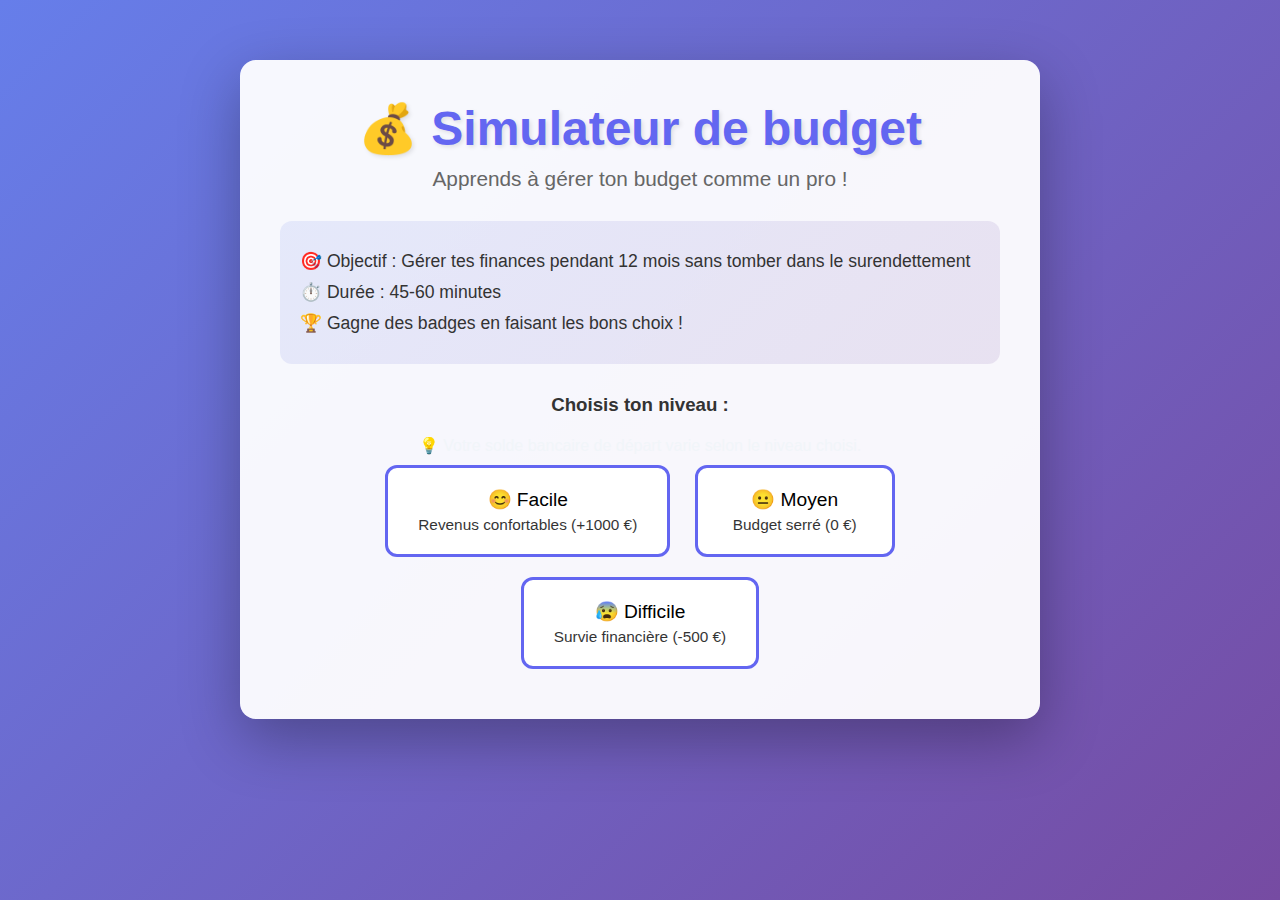
<file: index.html>
<!DOCTYPE html>
<html lang="fr">
<head>
    <meta charset="UTF-8">
    <meta name="viewport" content="width=device-width, initial-scale=1.0">
    <title>Simulateur de budget - Gestion Budgétaire</title>
    <link rel="stylesheet" href="css/style.css">
</head>
<body>
    <div class="game-container">
        <!-- Écran d'accueil -->
        <div id="welcome-screen" class="screen active">
            <div class="welcome-content">
                <h1>💰 Simulateur de budget</h1>
                <p class="subtitle">Apprends à gérer ton budget comme un pro !</p>
                <div class="game-info">
                    <p>🎯 Objectif : Gérer tes finances pendant 12 mois sans tomber dans le surendettement</p>
                    <p>⏱️ Durée : 45-60 minutes</p>
                    <p>🏆 Gagne des badges en faisant les bons choix !</p>
                </div>
                <div class="difficulty-selection">
                    <h3>Choisis ton niveau :</h3>
                    <p class="difficulty-info">💡 Votre solde bancaire de départ varie selon le niveau choisi.</p>
                    <button class="btn-difficulty" data-level="facile">😊 Facile<br><small>Revenus confortables (+1000 €)</small></button>
                    <button class="btn-difficulty" data-level="moyen">😐 Moyen<br><small>Budget serré (0 €)</small></button>
                    <button class="btn-difficulty" data-level="difficile">😰 Difficile<br><small>Survie financière (-500 €)</small></button>
                </div>
            </div>
        </div>

        <!-- Écran de création du personnage -->
        <div id="character-screen" class="screen">
            <div class="character-content">
                <h2>👤 Crée ton profil</h2>
                <div class="character-form">
                    <label>Adresse e-mail :</label>
                    <input type="email" id="player-name" placeholder="prenom.nom@istlm.org" pattern=".+@istlm\.org" required>
                    
                    <label>Ta situation :</label>
                    <select id="player-situation">
                        <option value="seul">Personne seule</option>
                        <option value="couple">Couple sans enfants</option>
                        <option value="famille">Famille avec 2 enfants</option>
                    </select>

                    <label>Ton emploi :</label>
                    <select id="player-job">
                        <option value="employe">Employé(e) de bureau</option>
                        <option value="ouvrier">Ouvrier(ère)</option>
                        <option value="vendeur">Vendeur(euse)</option>
                        <option value="technicien">Technicien(ne)</option>
                    </select>

                    <button id="start-game-btn" class="btn-primary">Commencer l'aventure ! 🚀</button>
                </div>
            </div>
        </div>

        <!-- Écran de jeu principal -->
        <div id="game-screen" class="screen">
            <!-- Header avec infos -->
            <div class="game-header">
                <div class="player-info">
                    <span class="player-name-display">👤 <span id="display-name"></span></span>
                    <span class="month-display">📅 Mois <span id="current-month">1</span>/12</span>
                </div>
                <div class="budget-gauge">
                    <div class="gauge-label">💰 Solde de votre compte bancaire</div>
                    <div class="gauge-value" id="current-balance">0 €</div>
                    <div class="gauge-bar">
                        <div class="gauge-fill" id="gauge-fill"></div>
                    </div>
                </div>
                <div class="score-display">
                    <span>🏆 Score : <span id="total-score">0</span></span>
                </div>
            </div>

            <!-- Zone de badges -->
            <div class="badges-bar">
                <div class="badge locked" id="badge-economie" title="Roi de l'épargne">🏆</div>
                <div class="badge locked" id="badge-prudent" title="Acheteur prudent">🛡️</div>
                <div class="badge locked" id="badge-comparateur" title="Expert comparaison">🔍</div>
                <div class="badge locked" id="badge-prevoyant" title="Maître de la prévoyance">📊</div>
                <div class="badge locked" id="badge-survivor" title="Survivant financier">💪</div>
            </div>

            <!-- Contenu principal du jeu -->
            <div class="game-content">
                <!-- Phase 1: Budget prévisionnel -->
                <div id="phase-budget" class="phase-content">
                    <h2>📋 Mois 1 : Établis ton budget prévisionnel</h2>
                    <p class="phase-instruction">Classe chaque élément dans la bonne catégorie (clique pour déplacer)</p>
                    
                    <div class="budget-builder">
                        <div class="budget-section">
                            <h3>💵 RECETTES (Revenus)</h3>
                            <div class="drop-zone" id="recettes-zone" data-type="recettes">
                                <p class="zone-hint">Dépose ici les revenus</p>
                            </div>
                            <div class="total-display">Total : <span id="total-recettes">0</span> €</div>
                        </div>

                        <div class="budget-section">
                            <h3>🏠 DÉPENSES FIXES</h3>
                            <div class="drop-zone" id="fixes-zone" data-type="fixes">
                                <p class="zone-hint">Dépose ici les dépenses obligatoires et stables</p>
                            </div>
                            <div class="total-display">Total : <span id="total-fixes">0</span> €</div>
                        </div>

                        <div class="budget-section">
                            <h3>🛒 DÉPENSES VARIABLES</h3>
                            <div class="drop-zone" id="variables-zone" data-type="variables">
                                <p class="zone-hint">Dépose ici les dépenses modifiables</p>
                            </div>
                            <div class="total-display">Total : <span id="total-variables">0</span> €</div>
                        </div>
                    </div>

                    <div class="items-to-classify">
                        <h4>🎯 Éléments à classer :</h4>
                        <div id="items-pool"></div>
                    </div>

                    <div class="phase-actions">
                        <button id="validate-budget-btn" class="btn-primary" disabled>Valider mon budget 📊</button>

                        <!-- Bouton de secours pour sauter l'étape de classification -->
                        <div style="margin-top: 20px; padding-top: 15px; border-top: 2px solid rgba(255, 255, 255, 0.2);">
                            <p style="color: var(--text-secondary); font-size: 0.9em; margin-bottom: 10px; text-align: center;">
                                ⚠️ En cas de problème technique avec le drag & drop
                            </p>
                            <button id="skip-budget-classification" class="btn-secondary" title="Placer automatiquement les éléments (bouton de secours)">
                                ⏭️ Placer automatiquement
                            </button>
                        </div>
                    </div>
                </div>

                <!-- Phase 1b: Budget en déséquilibre -->
                <div id="phase-budget-imbalance" class="phase-content">
                    <div class="imbalance-alert">
                        <div class="imbalance-icon">⚠️</div>
                        <h2>Budget en déséquilibre !</h2>
                        <p class="imbalance-message">
                            Votre budget est en déséquilibre.<br>
                            <strong>Déficit : <span id="deficit-amount">0</span> €</strong>
                        </p>
                        <p class="imbalance-explanation" style="color: #ef4444; font-weight: bold; margin: 20px 0;">
                            ⛔ Vous devez équilibrer votre budget avant de continuer le jeu.
                        </p>
                        <p class="imbalance-explanation">
                            Pour équilibrer votre budget, vous devez réduire vos dépenses variables :
                        </p>
                        <div class="imbalance-choices">
                            <button id="reduce-expenses-btn" class="choice-btn choice-good">
                                <span class="choice-icon">✂️</span>
                                <span class="choice-text">
                                    <strong>Réduire vos dépenses variables</strong>
                                    <small>Ajustez vos dépenses pour équilibrer votre budget</small>
                                </span>
                            </button>
                        </div>

                        <!-- Bouton de secours pour forcer la transition -->
                        <div style="margin-top: 30px; padding-top: 20px; border-top: 2px solid rgba(255, 255, 255, 0.2);">
                            <p style="color: var(--text-secondary); font-size: 0.9em; margin-bottom: 10px; text-align: center;">
                                ⚠️ En cas de blocage technique
                            </p>
                            <button id="force-budget-imbalance-skip" class="force-continue-btn" title="Passer au mois suivant (bouton de secours)" style="position: static; margin: 0 auto; display: block;">
                                ➡️ Continuer malgré tout
                            </button>
                        </div>
                    </div>
                </div>

                <!-- Phase 1c: Réduction des dépenses -->
                <div id="phase-reduce-expenses" class="phase-content">
                    <!-- Bouton de secours pour forcer la transition -->
                    <button id="force-continue-btn" class="force-continue-btn" title="Passer au mois suivant (bouton de secours)">
                        ➡️ Continuer
                    </button>

                    <h2>✂️ Réduction des dépenses variables</h2>
                    <p class="reduce-intro">
                        Ajustez vos dépenses variables pour équilibrer votre budget.<br>
                        <strong>Déficit à combler : <span id="deficit-to-cover">0</span> €</strong>
                    </p>

                    <div class="budget-recap">
                        <div class="recap-item">
                            <span>Revenus :</span>
                            <span class="amount-positive" id="reduce-revenus">0 €</span>
                        </div>
                        <div class="recap-item">
                            <span>Dépenses fixes :</span>
                            <span class="amount-negative" id="reduce-fixes">0 €</span>
                        </div>
                        <div class="recap-item">
                            <span>Dépenses variables :</span>
                            <span class="amount-negative" id="reduce-variables-total">0 €</span>
                        </div>
                        <div class="recap-item recap-solde">
                            <span>Solde :</span>
                            <span id="reduce-solde" class="amount-neutral">0 €</span>
                        </div>
                    </div>

                    <div class="expenses-adjustment">
                        <h3>Ajustez vos dépenses variables :</h3>
                        <div id="variable-expenses-list">
                            <!-- Les dépenses variables seront ajoutées dynamiquement -->
                        </div>
                    </div>

                    <div class="phase-actions">
                        <button id="revalidate-budget-btn" class="btn-primary">Revalider le budget 📊</button>
                        <button id="cancel-reduction-btn" class="btn-secondary">Annuler</button>
                    </div>
                </div>

                <!-- Phase 2: Gestion mensuelle -->
                <div id="phase-monthly" class="phase-content">
                    <!-- Bouton de secours pour forcer le passage au mois suivant -->
                    <button id="force-monthly-continue" class="force-continue-btn" title="Passer au mois suivant (bouton de secours)">
                        ➡️ Continuer
                    </button>

                    <div class="monthly-summary">
                        <h2 id="monthly-title">📅 Mois 2 : Gestion du quotidien</h2>
                        <div class="budget-recap">
                            <div class="recap-item">
                                <span>Revenus prévus :</span>
                                <span class="amount-positive" id="recap-revenus">0 €</span>
                            </div>
                            <div class="recap-item">
                                <span>Dépenses fixes :</span>
                                <span class="amount-negative" id="recap-fixes">0 €</span>
                            </div>
                            <div class="recap-item">
                                <span>Dépenses variables :</span>
                                <span class="amount-negative" id="recap-variables">0 €</span>
                            </div>
                            <div class="recap-item">
                                <span>Reste disponible :</span>
                                <span class="amount-neutral" id="recap-reste">0 €</span>
                            </div>
                        </div>
                    </div>

                    <div class="event-card" id="event-card">
                        <div class="event-icon">⚡</div>
                        <h3 id="event-title">Situation du mois</h3>
                        <p id="event-description"></p>
                        <div class="event-choices" id="event-choices">
                            <!-- Les choix seront ajoutés dynamiquement -->
                        </div>
                    </div>

                    <div class="monthly-stats">
                        <canvas id="expenses-chart"></canvas>
                    </div>
                </div>

                <!-- Phase 3: Événement spécial / Crise -->
                <div id="phase-crisis" class="phase-content">
                    <!-- Bouton de secours pour forcer le passage au mois suivant -->
                    <button id="force-crisis-continue" class="force-continue-btn" title="Passer au mois suivant (bouton de secours)">
                        ➡️ Continuer
                    </button>

                    <div class="crisis-alert">
                        <div class="crisis-icon">⚠️</div>
                        <h2 id="crisis-title">Événement majeur !</h2>
                        <p id="crisis-description"></p>
                        <div class="crisis-impact">
                            <h4>Impact sur ton budget :</h4>
                            <div id="crisis-impact-details"></div>
                        </div>
                        <div class="crisis-choices" id="crisis-choices">
                            <!-- Les choix seront ajoutés dynamiquement -->
                        </div>
                    </div>
                </div>

                <!-- Phase 4: Quiz éducatif -->
                <div id="phase-quiz" class="phase-content">
                    <h2>🧠 Quiz : Teste tes connaissances</h2>
                    <div class="quiz-progress">
                        <span>Question <span id="quiz-current">1</span> / <span id="quiz-total">5</span></span>
                    </div>
                    <div class="quiz-card">
                        <h3 id="quiz-question"></h3>
                        <div class="quiz-options" id="quiz-options">
                            <!-- Options ajoutées dynamiquement -->
                        </div>
                        <div class="quiz-feedback" id="quiz-feedback"></div>
                    </div>
                </div>

                <!-- Phase 5: Bilan final -->
                <div id="phase-final" class="phase-content">
                    <div class="final-report">
                        <h2>🎊 Fin de la simulation !</h2>
                        <div class="final-score-card">
                            <div class="final-score-big">
                                <span>Score final</span>
                                <div class="score-number" id="final-score-display">0</div>
                                <div class="score-rank" id="score-rank"></div>
                            </div>
                        </div>

                        <div class="final-stats">
                            <h3>📊 Tes statistiques :</h3>
                            <div class="stats-grid">
                                <div class="stat-item">
                                    <div class="stat-icon">💰</div>
                                    <div class="stat-label">Solde final</div>
                                    <div class="stat-value" id="stat-balance">0 €</div>
                                </div>
                                <div class="stat-item">
                                    <div class="stat-icon">💳</div>
                                    <div class="stat-label">Crédits pris</div>
                                    <div class="stat-value" id="stat-credits">0</div>
                                </div>
                                <div class="stat-item">
                                    <div class="stat-icon">💎</div>
                                    <div class="stat-label">Épargne constituée</div>
                                    <div class="stat-value" id="stat-savings">0 €</div>
                                </div>
                                <div class="stat-item">
                                    <div class="stat-icon">🎯</div>
                                    <div class="stat-label">Bonnes décisions</div>
                                    <div class="stat-value" id="stat-good-choices">0</div>
                                </div>
                            </div>
                        </div>

                        <div class="badges-earned">
                            <h3>🏆 Badges obtenus :</h3>
                            <div id="badges-final-list"></div>
                        </div>

                        <div class="final-advice">
                            <h3>💡 Analyse de ta gestion :</h3>
                            <div id="final-feedback"></div>
                        </div>

                        <div class="knowledge-recap">
                            <h3>📚 Points clés à retenir :</h3>
                            <div class="key-points">
                                <div class="key-point">
                                    <strong>Budget prévisionnel :</strong> Planifier ses recettes et dépenses pour éviter les mauvaises surprises.
                                </div>
                                <div class="key-point">
                                    <strong>Dépenses fixes vs variables :</strong> Les fixes sont prioritaires, les variables peuvent être ajustées.
                                </div>
                                <div class="key-point">
                                    <strong>Épargne de précaution :</strong> Essentielle pour faire face aux imprévus (panne, maladie...).
                                </div>
                                <div class="key-point">
                                    <strong>Crédit = danger :</strong> Ne jamais prendre un crédit pour en rembourser un autre.
                                </div>
                                <div class="key-point">
                                    <strong>Aide disponible :</strong> Médiateur de dettes, CPAS, procédure judiciaire en cas de surendettement.
                                </div>
                            </div>
                        </div>

                        <div class="final-actions">
                            <button id="restart-btn" class="btn-primary">🔄 Rejouer</button>
                            <button id="print-btn" class="btn-secondary">🖨️ Imprimer mon rapport</button>
                        </div>
                    </div>
                </div>
            </div>
        </div>

        <!-- Modal pour les explications -->
        <div id="info-modal" class="modal">
            <div class="modal-content">
                <span class="modal-close">&times;</span>
                <h3 id="modal-title"></h3>
                <div id="modal-body"></div>
                <button class="btn-primary modal-ok">Compris !</button>
            </div>
        </div>

        <!-- Notifications -->
        <div id="notification" class="notification"></div>
    </div>

    <script src="js/data.js"></script>
    <script src="js/profileRules.js"></script>
    <script src="js/game.js"></script>
</body>
</html>
</file>
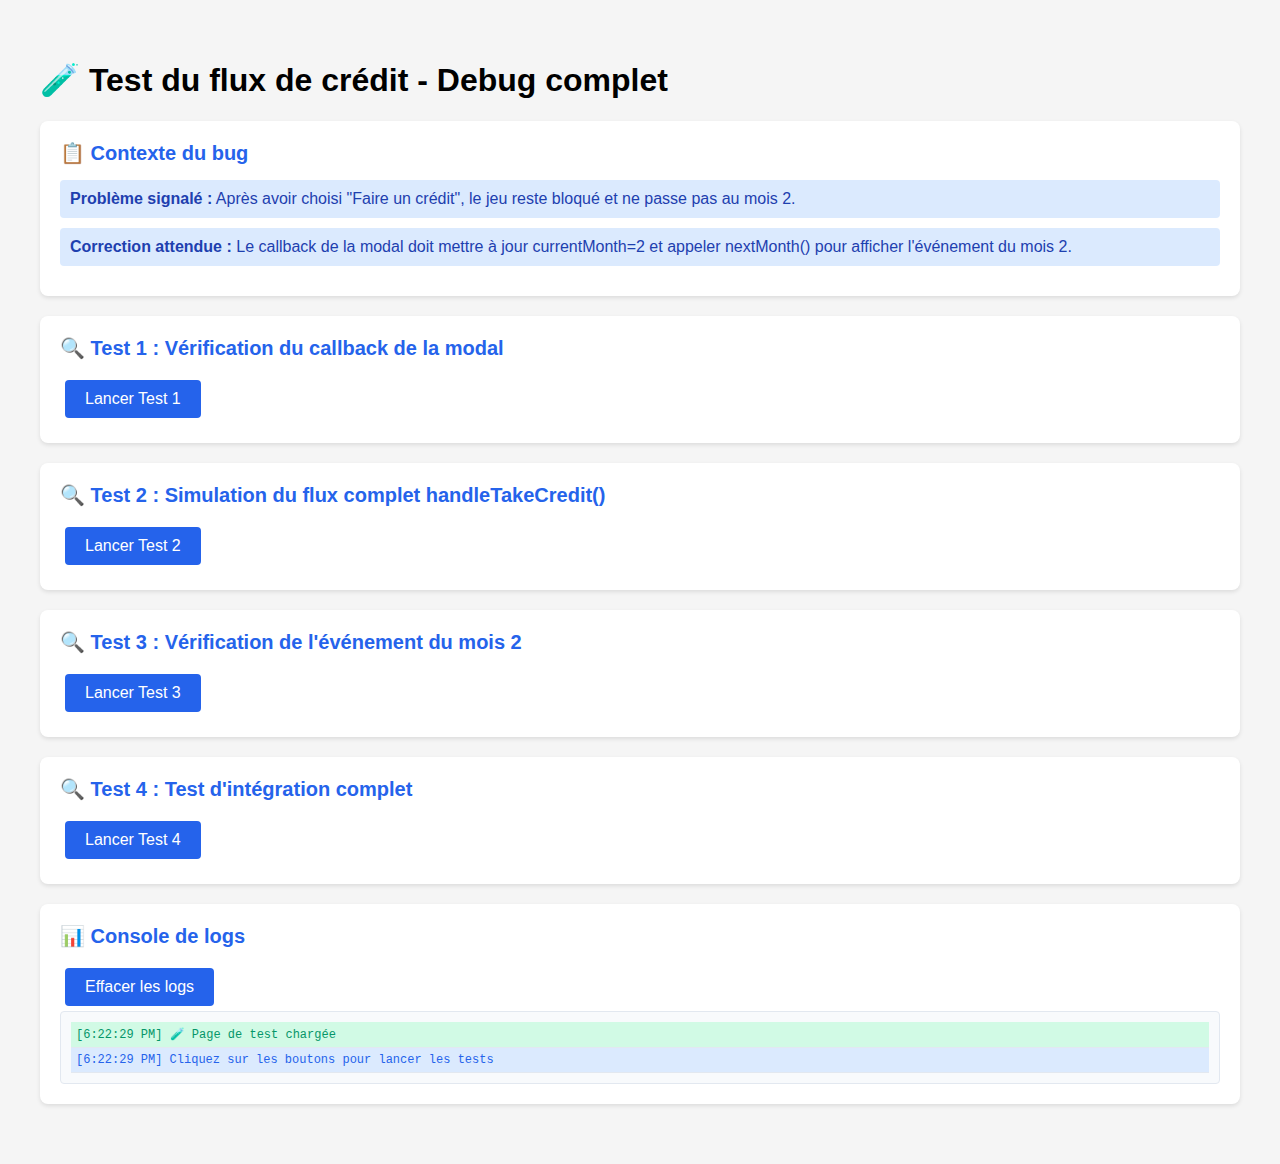
<file: test-credit-flow.html>
<!DOCTYPE html>
<html lang="fr">
<head>
    <meta charset="UTF-8">
    <meta name="viewport" content="width=device-width, initial-scale=1.0">
    <title>Test du flux de crédit - Debug</title>
    <style>
        body {
            font-family: Arial, sans-serif;
            max-width: 1200px;
            margin: 20px auto;
            padding: 20px;
            background: #f5f5f5;
        }
        .test-section {
            background: white;
            padding: 20px;
            margin: 20px 0;
            border-radius: 8px;
            box-shadow: 0 2px 4px rgba(0,0,0,0.1);
        }
        .test-title {
            font-size: 20px;
            font-weight: bold;
            color: #2563eb;
            margin-bottom: 15px;
        }
        .test-result {
            padding: 10px;
            margin: 10px 0;
            border-radius: 4px;
        }
        .success {
            background: #d1fae5;
            color: #065f46;
        }
        .error {
            background: #fee2e2;
            color: #991b1b;
        }
        .info {
            background: #dbeafe;
            color: #1e40af;
        }
        .warning {
            background: #fef3c7;
            color: #92400e;
        }
        button {
            background: #2563eb;
            color: white;
            border: none;
            padding: 10px 20px;
            border-radius: 4px;
            cursor: pointer;
            font-size: 16px;
            margin: 5px;
        }
        button:hover {
            background: #1d4ed8;
        }
        .code-block {
            background: #1e293b;
            color: #e2e8f0;
            padding: 15px;
            border-radius: 4px;
            overflow-x: auto;
            font-family: 'Courier New', monospace;
            font-size: 14px;
            margin: 10px 0;
        }
        .log-container {
            max-height: 400px;
            overflow-y: auto;
            background: #f8fafc;
            padding: 10px;
            border: 1px solid #e2e8f0;
            border-radius: 4px;
            font-family: 'Courier New', monospace;
            font-size: 12px;
        }
        .log-entry {
            padding: 5px;
            border-bottom: 1px solid #e2e8f0;
        }
        .log-entry.info { color: #2563eb; }
        .log-entry.success { color: #059669; }
        .log-entry.error { color: #dc2626; }
        .log-entry.warning { color: #d97706; }
    </style>
</head>
<body>
    <h1>🧪 Test du flux de crédit - Debug complet</h1>

    <div class="test-section">
        <div class="test-title">📋 Contexte du bug</div>
        <div class="test-result info">
            <strong>Problème signalé :</strong> Après avoir choisi "Faire un crédit", le jeu reste bloqué et ne passe pas au mois 2.
        </div>
        <div class="test-result info">
            <strong>Correction attendue :</strong> Le callback de la modal doit mettre à jour currentMonth=2 et appeler nextMonth() pour afficher l'événement du mois 2.
        </div>
    </div>

    <div class="test-section">
        <div class="test-title">🔍 Test 1 : Vérification du callback de la modal</div>
        <button onclick="testModalCallback()">Lancer Test 1</button>
        <div id="test1-result"></div>
    </div>

    <div class="test-section">
        <div class="test-title">🔍 Test 2 : Simulation du flux complet handleTakeCredit()</div>
        <button onclick="testHandleTakeCredit()">Lancer Test 2</button>
        <div id="test2-result"></div>
    </div>

    <div class="test-section">
        <div class="test-title">🔍 Test 3 : Vérification de l'événement du mois 2</div>
        <button onclick="testMonth2Event()">Lancer Test 3</button>
        <div id="test3-result"></div>
    </div>

    <div class="test-section">
        <div class="test-title">🔍 Test 4 : Test d'intégration complet</div>
        <button onclick="testFullIntegration()">Lancer Test 4</button>
        <div id="test4-result"></div>
    </div>

    <div class="test-section">
        <div class="test-title">📊 Console de logs</div>
        <button onclick="clearLogs()">Effacer les logs</button>
        <div id="logs-container" class="log-container"></div>
    </div>

    <script src="js/data.js"></script>

    <script>
        // Mock du jeu pour les tests
        let logs = [];

        function addLog(message, type = 'info') {
            const timestamp = new Date().toLocaleTimeString();
            logs.push({ timestamp, message, type });
            updateLogsDisplay();
            console.log(`[${type.toUpperCase()}] ${message}`);
        }

        function updateLogsDisplay() {
            const container = document.getElementById('logs-container');
            container.innerHTML = logs.map(log =>
                `<div class="log-entry ${log.type}">[${log.timestamp}] ${log.message}</div>`
            ).join('');
            container.scrollTop = container.scrollHeight;
        }

        function clearLogs() {
            logs = [];
            updateLogsDisplay();
        }

        function showResult(elementId, html) {
            document.getElementById(elementId).innerHTML = html;
        }

        // Test 1 : Vérification du callback de la modal
        function testModalCallback() {
            addLog('=== DÉBUT TEST 1 : Callback de la modal ===', 'info');
            let result = '';
            let success = true;

            // Simuler un objet jeu simple
            const mockGame = {
                state: { currentMonth: 1 },
                modalCallback: null,
                nextMonthCalled: false,
                updateDisplayCalled: false,

                showModal(title, content, callback) {
                    addLog(`showModal appelé avec titre: "${title}"`, 'info');
                    this.modalCallback = callback;
                    addLog('Callback stocké dans modalCallback', 'success');
                },

                hideModal() {
                    addLog('hideModal appelé', 'info');
                    this.modalCallback = null;
                },

                onModalConfirm() {
                    addLog('onModalConfirm appelé', 'info');
                    const callback = this.modalCallback;
                    this.hideModal();
                    if (callback) {
                        addLog('Callback trouvé, exécution...', 'success');
                        callback();
                        addLog('Callback exécuté', 'success');
                    } else {
                        addLog('ERREUR: Aucun callback défini!', 'error');
                        success = false;
                    }
                },

                updateDisplay() {
                    this.updateDisplayCalled = true;
                    addLog('updateDisplay appelé', 'success');
                },

                nextMonth() {
                    this.nextMonthCalled = true;
                    addLog(`nextMonth appelé pour mois ${this.state.currentMonth}`, 'success');
                }
            };

            // Simuler handleTakeCredit
            addLog('Simulation de handleTakeCredit...', 'info');
            mockGame.showModal('Test crédit', 'Message de test', () => {
                addLog('Callback exécuté: mise à jour currentMonth à 2', 'info');
                mockGame.state.currentMonth = 2;
                mockGame.updateDisplay();
                mockGame.nextMonth();
            });

            // Simuler le clic sur "Compris"
            addLog('Simulation du clic sur le bouton "Compris"...', 'warning');
            mockGame.onModalConfirm();

            // Vérifications
            if (mockGame.state.currentMonth === 2) {
                result += '<div class="test-result success">✅ currentMonth mis à jour à 2</div>';
                addLog('✅ currentMonth = 2', 'success');
            } else {
                result += '<div class="test-result error">❌ currentMonth n\'a pas été mis à jour (valeur: ' + mockGame.state.currentMonth + ')</div>';
                addLog('❌ currentMonth non mis à jour', 'error');
                success = false;
            }

            if (mockGame.updateDisplayCalled) {
                result += '<div class="test-result success">✅ updateDisplay() a été appelé</div>';
                addLog('✅ updateDisplay appelé', 'success');
            } else {
                result += '<div class="test-result error">❌ updateDisplay() n\'a PAS été appelé</div>';
                addLog('❌ updateDisplay non appelé', 'error');
                success = false;
            }

            if (mockGame.nextMonthCalled) {
                result += '<div class="test-result success">✅ nextMonth() a été appelé</div>';
                addLog('✅ nextMonth appelé', 'success');
            } else {
                result += '<div class="test-result error">❌ nextMonth() n\'a PAS été appelé</div>';
                addLog('❌ nextMonth non appelé', 'error');
                success = false;
            }

            if (mockGame.modalCallback !== null) {
                result += '<div class="test-result error">❌ Le callback n\'a pas été effacé après hideModal()</div>';
                addLog('❌ Callback non effacé', 'error');
                success = false;
            } else {
                result += '<div class="test-result success">✅ Le callback a été correctement effacé</div>';
                addLog('✅ Callback effacé', 'success');
            }

            if (success) {
                result = '<div class="test-result success"><strong>✅ TEST 1 RÉUSSI</strong> - Le callback de la modal fonctionne correctement</div>' + result;
                addLog('=== TEST 1 RÉUSSI ===', 'success');
            } else {
                result = '<div class="test-result error"><strong>❌ TEST 1 ÉCHOUÉ</strong> - Des problèmes ont été détectés</div>' + result;
                addLog('=== TEST 1 ÉCHOUÉ ===', 'error');
            }

            showResult('test1-result', result);
        }

        // Test 2 : Simulation du flux complet handleTakeCredit()
        function testHandleTakeCredit() {
            addLog('=== DÉBUT TEST 2 : Flux complet handleTakeCredit ===', 'info');
            let result = '';
            let success = true;

            const mockState = {
                currentMonth: 1,
                monthlyIncome: 2000,
                monthlyFixedExpenses: 1200,
                monthlyVariableExpenses: 900,
                monthlyDebt: 0,
                credits: 0,
                totalScore: 100,
                badChoices: 0,
                balance: 500
            };

            const currentDeficit = 100; // Déficit de 100€

            addLog(`État initial: revenus=${mockState.monthlyIncome}, fixes=${mockState.monthlyFixedExpenses}, variables=${mockState.monthlyVariableExpenses}`, 'info');
            addLog(`Déficit à combler: ${currentDeficit}€`, 'warning');

            // Simulation de la logique handleTakeCredit
            const creditCost = Math.round(currentDeficit * 1.15);
            const interestAmount = Math.round(currentDeficit * 0.15);
            const monthlyRepayment = Math.round(creditCost / 12);

            addLog(`Crédit calculé: ${creditCost}€ (intérêts: ${interestAmount}€)`, 'info');
            addLog(`Remboursement mensuel: ${monthlyRepayment}€`, 'info');

            // Appliquer le crédit
            mockState.monthlyIncome += currentDeficit;
            mockState.monthlyDebt += monthlyRepayment;
            mockState.credits += 1;
            mockState.totalScore -= creditCost;
            mockState.badChoices += 1;

            const newResteDisponible = mockState.monthlyIncome - mockState.monthlyFixedExpenses - mockState.monthlyVariableExpenses;

            addLog(`Nouveaux revenus: ${mockState.monthlyIncome}€`, 'success');
            addLog(`Nouvelle dette mensuelle: ${mockState.monthlyDebt}€`, 'warning');
            addLog(`Nouveau reste disponible: ${newResteDisponible}€`, 'info');

            // Vérifications
            if (mockState.monthlyIncome === 2100) {
                result += '<div class="test-result success">✅ Revenus augmentés correctement (2000 + 100 = 2100)</div>';
                addLog('✅ Revenus corrects', 'success');
            } else {
                result += `<div class="test-result error">❌ Revenus incorrects: ${mockState.monthlyIncome} au lieu de 2100</div>`;
                addLog('❌ Revenus incorrects', 'error');
                success = false;
            }

            if (mockState.monthlyDebt === 10) {
                result += '<div class="test-result success">✅ Dette mensuelle correcte (115 / 12 ≈ 10)</div>';
                addLog('✅ Dette mensuelle correcte', 'success');
            } else {
                result += `<div class="test-result error">❌ Dette mensuelle incorrecte: ${mockState.monthlyDebt} au lieu de 10</div>`;
                addLog('❌ Dette mensuelle incorrecte', 'error');
                success = false;
            }

            if (newResteDisponible === 0) {
                result += '<div class="test-result success">✅ Budget équilibré (reste = 0€)</div>';
                addLog('✅ Budget équilibré', 'success');
            } else {
                result += `<div class="test-result error">❌ Budget non équilibré: reste = ${newResteDisponible}€</div>`;
                addLog('❌ Budget non équilibré', 'error');
                success = false;
            }

            if (mockState.totalScore === -15) {
                result += '<div class="test-result success">✅ Score pénalisé correctement (100 - 115 = -15)</div>';
                addLog('✅ Score correct', 'success');
            } else {
                result += `<div class="test-result error">❌ Score incorrect: ${mockState.totalScore} au lieu de -15</div>`;
                addLog('❌ Score incorrect', 'error');
                success = false;
            }

            if (mockState.credits === 1) {
                result += '<div class="test-result success">✅ Compteur de crédits incrémenté</div>';
                addLog('✅ Compteur de crédits OK', 'success');
            } else {
                result += `<div class="test-result error">❌ Compteur de crédits incorrect: ${mockState.credits}</div>`;
                addLog('❌ Compteur de crédits incorrect', 'error');
                success = false;
            }

            if (success) {
                result = '<div class="test-result success"><strong>✅ TEST 2 RÉUSSI</strong> - La logique de crédit fonctionne correctement</div>' + result;
                addLog('=== TEST 2 RÉUSSI ===', 'success');
            } else {
                result = '<div class="test-result error"><strong>❌ TEST 2 ÉCHOUÉ</strong> - Des problèmes ont été détectés</div>' + result;
                addLog('=== TEST 2 ÉCHOUÉ ===', 'error');
            }

            showResult('test2-result', result);
        }

        // Test 3 : Vérification de l'événement du mois 2
        function testMonth2Event() {
            addLog('=== DÉBUT TEST 3 : Événement du mois 2 ===', 'info');
            let result = '';
            let success = true;

            addLog('Recherche de l\'événement pour le mois 2...', 'info');
            const event = GAME_DATA.monthlyEvents.find(e => e.month === 2);

            if (event) {
                result += '<div class="test-result success">✅ Événement trouvé pour le mois 2</div>';
                result += '<div class="test-result info"><strong>Titre:</strong> ' + event.title + '</div>';
                result += '<div class="test-result info"><strong>Icône:</strong> ' + event.icon + '</div>';
                result += '<div class="test-result info"><strong>Description:</strong> ' + event.description + '</div>';
                result += '<div class="test-result info"><strong>Nombre de choix:</strong> ' + event.choices.length + '</div>';

                addLog(`✅ Événement trouvé: "${event.title}"`, 'success');
                addLog(`Nombre de choix: ${event.choices.length}`, 'info');

                // Vérifier que les choix sont valides
                event.choices.forEach((choice, index) => {
                    addLog(`Choix ${index + 1}: ${choice.text}`, 'info');
                    if (!choice.text || !choice.icon || !choice.consequence) {
                        result += `<div class="test-result error">❌ Choix ${index + 1} invalide</div>`;
                        addLog(`❌ Choix ${index + 1} invalide`, 'error');
                        success = false;
                    }
                });

                if (success) {
                    result += '<div class="test-result success">✅ Tous les choix sont valides</div>';
                    addLog('✅ Tous les choix valides', 'success');
                }
            } else {
                result += '<div class="test-result error">❌ ERREUR CRITIQUE: Aucun événement trouvé pour le mois 2!</div>';
                result += '<div class="test-result warning">Le jeu ne pourra pas progresser après le crédit si aucun événement n\'existe pour le mois 2.</div>';
                addLog('❌ Aucun événement pour le mois 2!', 'error');
                success = false;
            }

            if (success) {
                result = '<div class="test-result success"><strong>✅ TEST 3 RÉUSSI</strong> - L\'événement du mois 2 existe et est valide</div>' + result;
                addLog('=== TEST 3 RÉUSSI ===', 'success');
            } else {
                result = '<div class="test-result error"><strong>❌ TEST 3 ÉCHOUÉ</strong> - Problème avec l\'événement du mois 2</div>' + result;
                addLog('=== TEST 3 ÉCHOUÉ ===', 'error');
            }

            showResult('test3-result', result);
        }

        // Test 4 : Test d'intégration complet
        function testFullIntegration() {
            addLog('=== DÉBUT TEST 4 : Test d\'intégration complet ===', 'info');
            let result = '';
            let allTestsPassed = true;

            // Tester tout le flux dans l'ordre
            addLog('Étape 1/5: Test du callback...', 'info');
            testModalCallback();

            setTimeout(() => {
                addLog('Étape 2/5: Test de la logique de crédit...', 'info');
                testHandleTakeCredit();

                setTimeout(() => {
                    addLog('Étape 3/5: Test de l\'événement du mois 2...', 'info');
                    testMonth2Event();

                    setTimeout(() => {
                        addLog('Étape 4/5: Synthèse des résultats...', 'info');

                        result += '<div class="test-result info">📋 <strong>Synthèse des tests</strong></div>';
                        result += '<div class="test-result info">Tous les tests individuels ont été exécutés. Consultez les logs ci-dessous pour les détails.</div>';

                        addLog('Étape 5/5: Génération du rapport...', 'info');

                        result += '<div class="test-result success">✅ <strong>Conclusion:</strong> Si tous les tests ci-dessus sont verts, le flux de crédit devrait fonctionner correctement.</div>';
                        result += '<div class="test-result warning">⚠️ <strong>Note:</strong> Si le problème persiste en jeu réel, vérifiez:</div>';
                        result += '<div class="test-result warning">1. Que le bouton "Compris" appelle bien game.onModalConfirm()</div>';
                        result += '<div class="test-result warning">2. Que la modal ne bloque pas les événements</div>';
                        result += '<div class="test-result warning">3. Que la console du navigateur ne montre pas d\'erreurs JavaScript</div>';

                        addLog('=== TEST 4 TERMINÉ ===', 'success');

                        showResult('test4-result', result);
                    }, 500);
                }, 500);
            }, 500);
        }

        // Message de bienvenue
        addLog('🧪 Page de test chargée', 'success');
        addLog('Cliquez sur les boutons pour lancer les tests', 'info');
    </script>
</body>
</html>
</file>
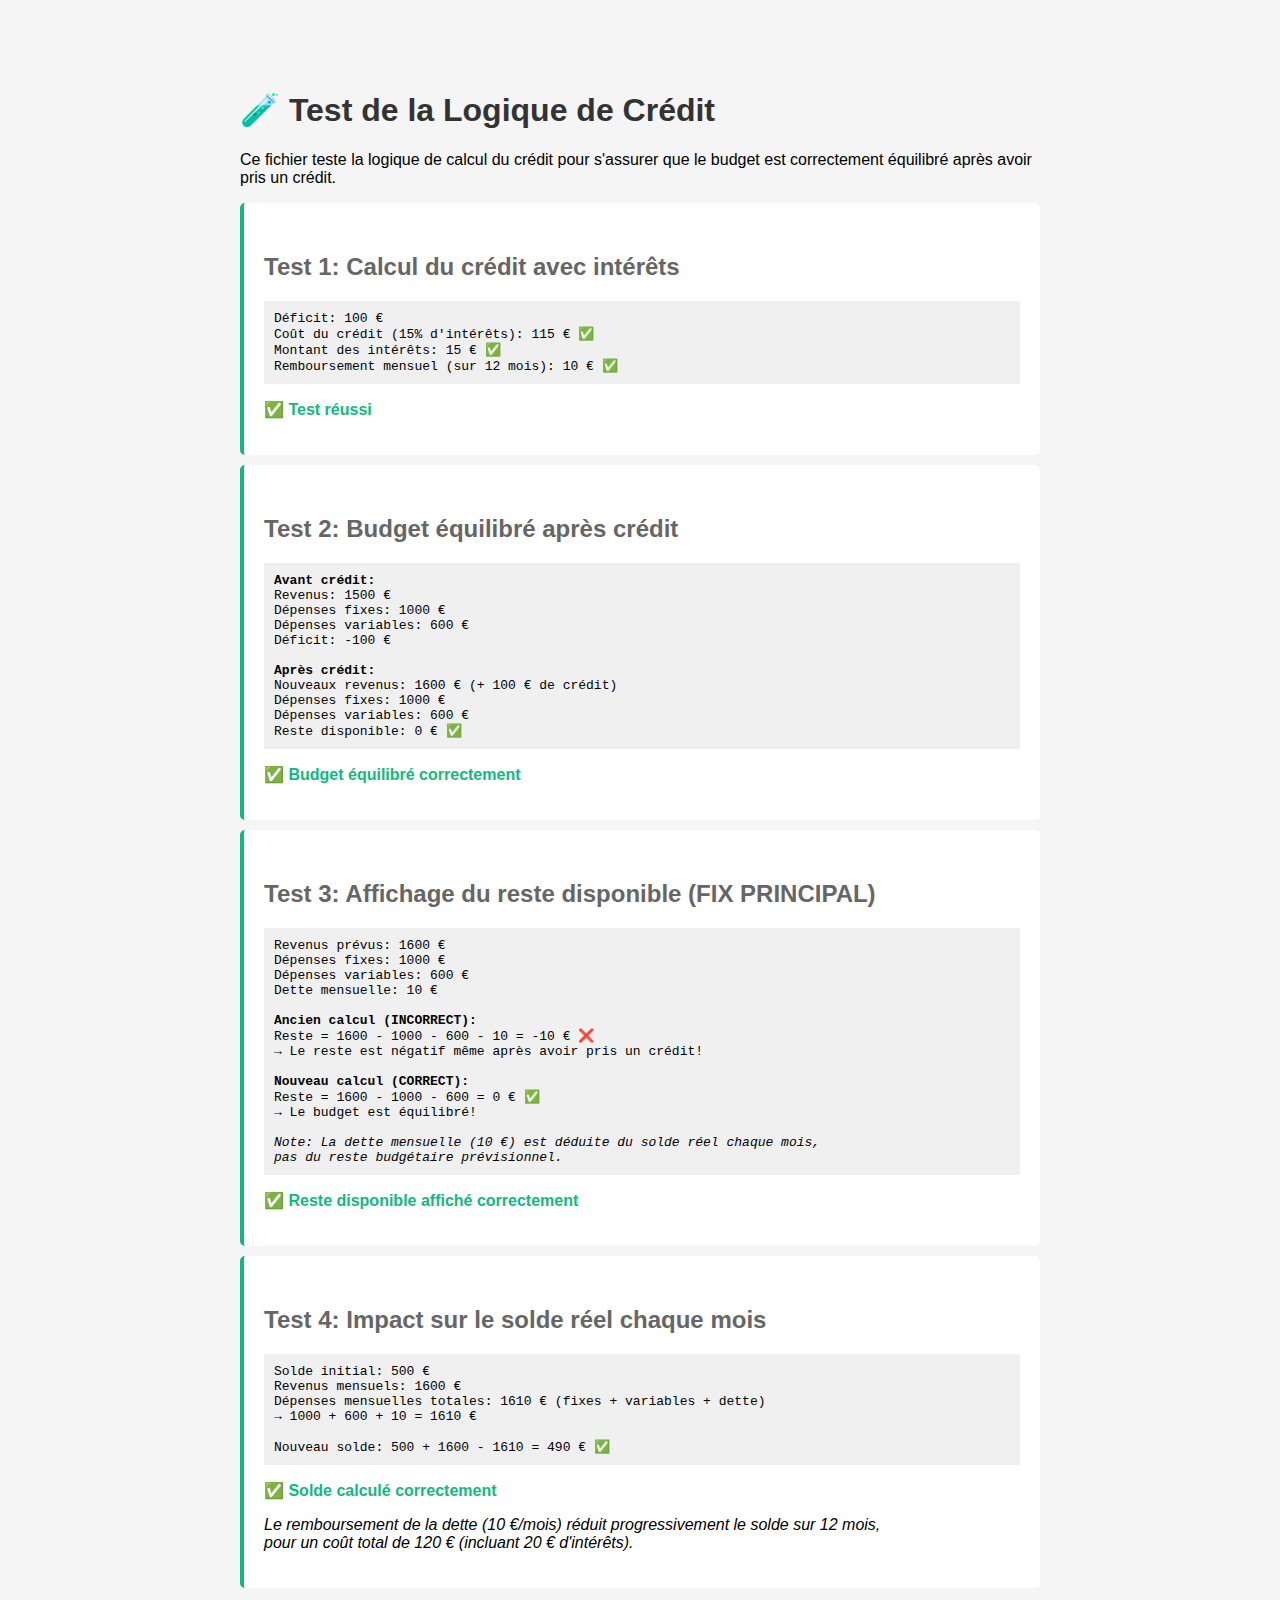
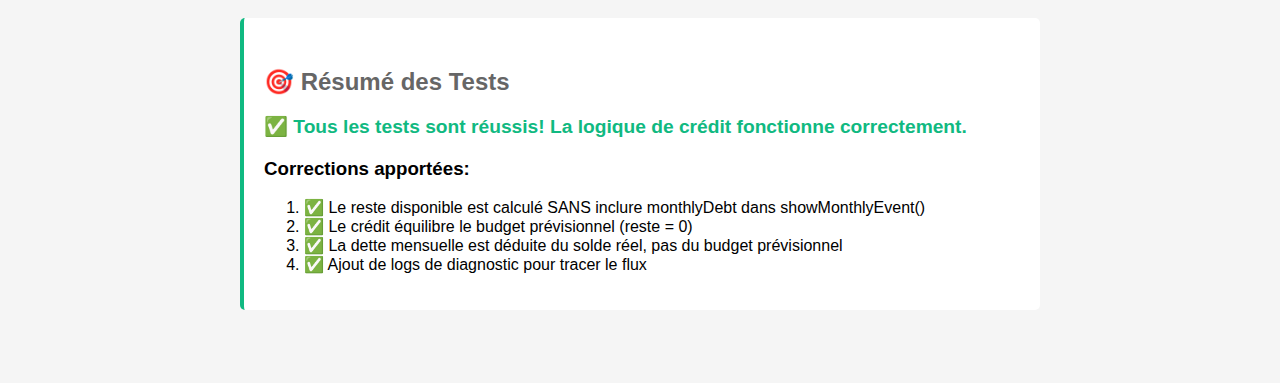
<file: test-credit-logic.html>
<!DOCTYPE html>
<html lang="fr">
<head>
    <meta charset="UTF-8">
    <meta name="viewport" content="width=device-width, initial-scale=1.0">
    <title>Test - Logique de Crédit</title>
    <style>
        body {
            font-family: Arial, sans-serif;
            max-width: 800px;
            margin: 50px auto;
            padding: 20px;
            background: #f5f5f5;
        }
        .test-result {
            background: white;
            padding: 20px;
            margin: 10px 0;
            border-radius: 5px;
            border-left: 4px solid #10b981;
        }
        .test-result.error {
            border-left-color: #ef4444;
        }
        h1 { color: #333; }
        h2 { color: #666; margin-top: 30px; }
        .calculation {
            background: #f0f0f0;
            padding: 10px;
            margin: 10px 0;
            font-family: monospace;
        }
        .success { color: #10b981; font-weight: bold; }
        .error { color: #ef4444; font-weight: bold; }
    </style>
</head>
<body>
    <h1>🧪 Test de la Logique de Crédit</h1>
    <p>Ce fichier teste la logique de calcul du crédit pour s'assurer que le budget est correctement équilibré après avoir pris un crédit.</p>

    <div id="results"></div>

    <script>
        function runTests() {
            const results = document.getElementById('results');

            // Test 1: Calcul du crédit avec intérêts
            {
                const deficit = 100;
                const creditCost = Math.round(deficit * 1.15);
                const interestAmount = Math.round(deficit * 0.15);
                const monthlyRepayment = Math.round(creditCost / 12);

                const expected = {
                    creditCost: 115,
                    interestAmount: 15,
                    monthlyRepayment: 10
                };

                const pass = creditCost === expected.creditCost &&
                           interestAmount === expected.interestAmount &&
                           monthlyRepayment === expected.monthlyRepayment;

                results.innerHTML += `
                    <div class="test-result ${pass ? '' : 'error'}">
                        <h2>Test 1: Calcul du crédit avec intérêts</h2>
                        <div class="calculation">
                            Déficit: ${deficit} €<br>
                            Coût du crédit (15% d'intérêts): ${creditCost} € ${pass ? '✅' : '❌'}<br>
                            Montant des intérêts: ${interestAmount} € ${pass ? '✅' : '❌'}<br>
                            Remboursement mensuel (sur 12 mois): ${monthlyRepayment} € ${pass ? '✅' : '❌'}
                        </div>
                        <p class="${pass ? 'success' : 'error'}">${pass ? '✅ Test réussi' : '❌ Test échoué'}</p>
                    </div>
                `;
            }

            // Test 2: Budget équilibré après crédit
            {
                const originalIncome = 1500;
                const fixedExpenses = 1000;
                const variableExpenses = 600;
                const deficit = originalIncome - fixedExpenses - variableExpenses; // -100

                // Simuler l'application du crédit
                const newIncome = originalIncome + Math.abs(deficit); // 1500 + 100 = 1600
                const resteDisponible = newIncome - fixedExpenses - variableExpenses; // 1600 - 1000 - 600 = 0

                const pass = resteDisponible === 0;

                results.innerHTML += `
                    <div class="test-result ${pass ? '' : 'error'}">
                        <h2>Test 2: Budget équilibré après crédit</h2>
                        <div class="calculation">
                            <strong>Avant crédit:</strong><br>
                            Revenus: ${originalIncome} €<br>
                            Dépenses fixes: ${fixedExpenses} €<br>
                            Dépenses variables: ${variableExpenses} €<br>
                            Déficit: ${deficit} €<br>
                            <br>
                            <strong>Après crédit:</strong><br>
                            Nouveaux revenus: ${newIncome} € (+ ${Math.abs(deficit)} € de crédit)<br>
                            Dépenses fixes: ${fixedExpenses} €<br>
                            Dépenses variables: ${variableExpenses} €<br>
                            Reste disponible: ${resteDisponible} € ${pass ? '✅' : '❌'}
                        </div>
                        <p class="${pass ? 'success' : 'error'}">${pass ? '✅ Budget équilibré correctement' : '❌ Budget non équilibré'}</p>
                    </div>
                `;
            }

            // Test 3: Affichage du reste disponible dans l'écran mensuel (SANS monthlyDebt)
            {
                const monthlyIncome = 1600; // Après crédit
                const fixedExpenses = 1000;
                const variableExpenses = 600;
                const monthlyDebt = 10; // Remboursement mensuel

                // ANCIEN CALCUL (INCORRECT): inclut monthlyDebt
                const oldReste = monthlyIncome - fixedExpenses - variableExpenses - monthlyDebt; // -10

                // NOUVEAU CALCUL (CORRECT): n'inclut PAS monthlyDebt
                const newReste = monthlyIncome - fixedExpenses - variableExpenses; // 0

                const pass = newReste === 0;

                results.innerHTML += `
                    <div class="test-result ${pass ? '' : 'error'}">
                        <h2>Test 3: Affichage du reste disponible (FIX PRINCIPAL)</h2>
                        <div class="calculation">
                            Revenus prévus: ${monthlyIncome} €<br>
                            Dépenses fixes: ${fixedExpenses} €<br>
                            Dépenses variables: ${variableExpenses} €<br>
                            Dette mensuelle: ${monthlyDebt} €<br>
                            <br>
                            <strong>Ancien calcul (INCORRECT):</strong><br>
                            Reste = ${monthlyIncome} - ${fixedExpenses} - ${variableExpenses} - ${monthlyDebt} = ${oldReste} € ❌<br>
                            → Le reste est négatif même après avoir pris un crédit!<br>
                            <br>
                            <strong>Nouveau calcul (CORRECT):</strong><br>
                            Reste = ${monthlyIncome} - ${fixedExpenses} - ${variableExpenses} = ${newReste} € ✅<br>
                            → Le budget est équilibré!<br>
                            <br>
                            <em>Note: La dette mensuelle (${monthlyDebt} €) est déduite du solde réel chaque mois,<br>
                            pas du reste budgétaire prévisionnel.</em>
                        </div>
                        <p class="${pass ? 'success' : 'error'}">${pass ? '✅ Reste disponible affiché correctement' : '❌ Reste disponible incorrect'}</p>
                    </div>
                `;
            }

            // Test 4: Impact sur le solde réel chaque mois
            {
                const initialBalance = 500;
                const monthlyIncome = 1600;
                const fixedExpenses = 1000;
                const variableExpenses = 600;
                const monthlyDebt = 10;

                // Calcul du nouveau solde après un mois
                const monthlyExpenses = fixedExpenses + variableExpenses + monthlyDebt;
                const newBalance = initialBalance + monthlyIncome - monthlyExpenses;

                const expectedBalance = 490; // 500 + 1600 - 2110 = -10? Non: 500 + 1600 - 1610 = 490
                const pass = newBalance === expectedBalance;

                results.innerHTML += `
                    <div class="test-result ${pass ? '' : 'error'}">
                        <h2>Test 4: Impact sur le solde réel chaque mois</h2>
                        <div class="calculation">
                            Solde initial: ${initialBalance} €<br>
                            Revenus mensuels: ${monthlyIncome} €<br>
                            Dépenses mensuelles totales: ${monthlyExpenses} € (fixes + variables + dette)<br>
                            → ${fixedExpenses} + ${variableExpenses} + ${monthlyDebt} = ${monthlyExpenses} €<br>
                            <br>
                            Nouveau solde: ${initialBalance} + ${monthlyIncome} - ${monthlyExpenses} = ${newBalance} € ${pass ? '✅' : '❌'}
                        </div>
                        <p class="${pass ? 'success' : 'error'}">${pass ? '✅ Solde calculé correctement' : '❌ Solde incorrect'}</p>
                        <p><em>Le remboursement de la dette (${monthlyDebt} €/mois) réduit progressivement le solde sur 12 mois,<br>
                        pour un coût total de ${monthlyDebt * 12} € (incluant ${(monthlyDebt * 12) - 100} € d'intérêts).</em></p>
                    </div>
                `;
            }

            // Résumé
            const allPassed = document.querySelectorAll('.test-result.error').length === 0;
            results.innerHTML += `
                <div class="test-result ${allPassed ? '' : 'error'}" style="margin-top: 30px; border-width: 4px;">
                    <h2>🎯 Résumé des Tests</h2>
                    <p class="${allPassed ? 'success' : 'error'}" style="font-size: 1.2em;">
                        ${allPassed ? '✅ Tous les tests sont réussis! La logique de crédit fonctionne correctement.' : '❌ Certains tests ont échoué. Vérifiez la logique.'}
                    </p>
                    <h3>Corrections apportées:</h3>
                    <ol>
                        <li>✅ Le reste disponible est calculé SANS inclure monthlyDebt dans showMonthlyEvent()</li>
                        <li>✅ Le crédit équilibre le budget prévisionnel (reste = 0)</li>
                        <li>✅ La dette mensuelle est déduite du solde réel, pas du budget prévisionnel</li>
                        <li>✅ Ajout de logs de diagnostic pour tracer le flux</li>
                    </ol>
                </div>
            `;
        }

        // Exécuter les tests au chargement
        runTests();
    </script>
</body>
</html>
</file>
<file: css/style.css>
/* Reset et variables */
* {
    margin: 0;
    padding: 0;
    box-sizing: border-box;
}

:root {
    --primary-color: #6366f1;
    --secondary-color: #8b5cf6;
    --success-color: #10b981;
    --warning-color: #f59e0b;
    --danger-color: #ef4444;
    --bg-color: #0f172a;
    --surface-color: #1e293b;
    --text-color: #f1f5f9;
    --text-secondary: #94a3b8;
    --border-radius: 16px;
}

body {
    font-family: 'Segoe UI', Tahoma, Geneva, Verdana, sans-serif;
    background: linear-gradient(135deg, #667eea 0%, #764ba2 100%);
    min-height: 100vh;
    color: var(--text-color);
    overflow-x: hidden;
}

/* Container principal */
.game-container {
    max-width: 1400px;
    margin: 0 auto;
    padding: 20px;
    min-height: 100vh;
}

/* Écrans */
.screen {
    display: none;
    animation: fadeIn 0.5s ease-in;
}

.screen.active {
    display: block;
}

@keyframes fadeIn {
    from {
        opacity: 0;
        transform: translateY(20px);
    }
    to {
        opacity: 1;
        transform: translateY(0);
    }
}

/* Écran d'accueil */
.welcome-content {
    background: rgba(255, 255, 255, 0.95);
    border-radius: var(--border-radius);
    padding: 40px;
    text-align: center;
    box-shadow: 0 20px 60px rgba(0, 0, 0, 0.3);
    max-width: 800px;
    margin: 40px auto;
}

.welcome-content h1 {
    font-size: 3em;
    color: var(--primary-color);
    margin-bottom: 10px;
    text-shadow: 2px 2px 4px rgba(0, 0, 0, 0.1);
}

.subtitle {
    font-size: 1.3em;
    color: #666;
    margin-bottom: 30px;
}

.game-info {
    background: linear-gradient(135deg, #667eea20, #764ba220);
    border-radius: 12px;
    padding: 20px;
    margin: 30px 0;
    text-align: left;
}

.game-info p {
    color: #333;
    margin: 10px 0;
    font-size: 1.1em;
}

.difficulty-selection {
    margin-top: 30px;
}

.difficulty-selection h3 {
    color: #333;
    margin-bottom: 20px;
}

.btn-difficulty {
    background: white;
    border: 3px solid var(--primary-color);
    border-radius: 12px;
    padding: 20px 30px;
    margin: 10px;
    font-size: 1.2em;
    cursor: pointer;
    transition: all 0.3s;
    min-width: 200px;
}

.btn-difficulty:hover {
    background: var(--primary-color);
    color: white;
    transform: translateY(-5px);
    box-shadow: 0 10px 20px rgba(99, 102, 241, 0.3);
}

.btn-difficulty small {
    display: block;
    font-size: 0.8em;
    margin-top: 5px;
    opacity: 0.8;
}

/* Écran de création de personnage */
.character-content {
    background: rgba(255, 255, 255, 0.95);
    border-radius: var(--border-radius);
    padding: 40px;
    max-width: 600px;
    margin: 40px auto;
    box-shadow: 0 20px 60px rgba(0, 0, 0, 0.3);
}

.character-content h2 {
    color: var(--primary-color);
    text-align: center;
    margin-bottom: 30px;
    font-size: 2em;
}

.character-form label {
    display: block;
    color: #333;
    font-weight: bold;
    margin: 20px 0 10px;
    font-size: 1.1em;
}

.character-form input,
.character-form select {
    width: 100%;
    padding: 15px;
    border: 2px solid #ddd;
    border-radius: 8px;
    font-size: 1.1em;
    transition: border-color 0.3s;
}

.character-form input:focus,
.character-form select:focus {
    outline: none;
    border-color: var(--primary-color);
}

/* Boutons */
.btn-primary {
    background: linear-gradient(135deg, var(--primary-color), var(--secondary-color));
    color: white;
    border: none;
    padding: 15px 40px;
    border-radius: 8px;
    font-size: 1.2em;
    cursor: pointer;
    transition: all 0.3s;
    display: inline-block;
    margin-top: 20px;
    font-weight: bold;
    box-shadow: 0 4px 15px rgba(99, 102, 241, 0.4);
}

.btn-primary:hover:not(:disabled) {
    transform: translateY(-2px);
    box-shadow: 0 6px 20px rgba(99, 102, 241, 0.6);
}

.btn-primary:disabled {
    opacity: 0.5;
    cursor: not-allowed;
}

.btn-secondary {
    background: white;
    color: var(--primary-color);
    border: 2px solid var(--primary-color);
    padding: 15px 40px;
    border-radius: 8px;
    font-size: 1.2em;
    cursor: pointer;
    transition: all 0.3s;
    margin: 10px;
    font-weight: bold;
}

.btn-secondary:hover {
    background: var(--primary-color);
    color: white;
}

/* Écran de jeu principal */
#game-screen {
    background: rgba(15, 23, 42, 0.95);
    border-radius: var(--border-radius);
    padding: 20px;
    box-shadow: 0 20px 60px rgba(0, 0, 0, 0.4);
}

/* Header du jeu */
.game-header {
    display: grid;
    grid-template-columns: 1fr 2fr 1fr;
    gap: 20px;
    background: var(--surface-color);
    padding: 20px;
    border-radius: 12px;
    margin-bottom: 20px;
    align-items: center;
}

.player-info, .score-display {
    font-size: 1.2em;
}

.player-name-display {
    display: block;
    margin-bottom: 5px;
}

.month-display {
    display: block;
    color: var(--text-secondary);
}

.budget-gauge {
    text-align: center;
}

.gauge-label {
    font-size: 0.9em;
    color: var(--text-secondary);
    margin-bottom: 5px;
}

.gauge-value {
    font-size: 2em;
    font-weight: bold;
    margin-bottom: 10px;
}

.gauge-bar {
    width: 100%;
    height: 20px;
    background: rgba(255, 255, 255, 0.1);
    border-radius: 10px;
    overflow: hidden;
}

.gauge-fill {
    height: 100%;
    background: linear-gradient(90deg, var(--success-color), var(--primary-color));
    transition: width 0.5s ease;
    border-radius: 10px;
}

.gauge-fill.warning {
    background: linear-gradient(90deg, var(--warning-color), var(--warning-color));
}

.gauge-fill.danger {
    background: linear-gradient(90deg, var(--danger-color), var(--danger-color));
}

/* Badges */
.badges-bar {
    display: flex;
    justify-content: center;
    gap: 15px;
    padding: 15px;
    background: var(--surface-color);
    border-radius: 12px;
    margin-bottom: 20px;
}

.badge {
    width: 60px;
    height: 60px;
    border-radius: 50%;
    display: flex;
    align-items: center;
    justify-content: center;
    font-size: 2em;
    border: 3px solid #333;
    background: #1a1a1a;
    transition: all 0.3s;
    cursor: help;
}

.badge.unlocked {
    background: linear-gradient(135deg, #ffd700, #ffed4e);
    border-color: #ffd700;
    animation: badgeUnlock 0.6s ease;
    box-shadow: 0 0 20px rgba(255, 215, 0, 0.6);
}

@keyframes badgeUnlock {
    0%, 100% { transform: scale(1); }
    50% { transform: scale(1.3) rotate(10deg); }
}

.badge.locked {
    filter: grayscale(100%);
    opacity: 0.3;
}

/* Zone de contenu du jeu */
.game-content {
    background: var(--surface-color);
    border-radius: 12px;
    padding: 30px;
    min-height: 500px;
}

.phase-content {
    display: none;
}

.phase-content.active {
    display: block;
    animation: fadeIn 0.5s ease;
}

/* Phase Budget Prévisionnel */
.phase-instruction {
    text-align: center;
    font-size: 1.2em;
    color: var(--text-secondary);
    margin-bottom: 30px;
}

.budget-builder {
    display: grid;
    grid-template-columns: repeat(3, 1fr);
    gap: 20px;
    margin-bottom: 30px;
}

.budget-section h3 {
    text-align: center;
    margin-bottom: 15px;
    color: var(--primary-color);
    font-size: 1.1em;
}

.drop-zone {
    background: rgba(255, 255, 255, 0.05);
    border: 3px dashed rgba(255, 255, 255, 0.3);
    border-radius: 12px;
    min-height: 250px;
    padding: 15px;
    transition: all 0.3s;
}

.drop-zone.drag-over {
    background: rgba(99, 102, 241, 0.2);
    border-color: var(--primary-color);
    transform: scale(1.02);
}

.zone-hint {
    text-align: center;
    color: var(--text-secondary);
    font-size: 0.9em;
    margin-bottom: 10px;
}

.total-display {
    text-align: center;
    font-size: 1.4em;
    font-weight: bold;
    margin-top: 15px;
    padding: 10px;
    background: rgba(255, 255, 255, 0.1);
    border-radius: 8px;
}

.items-to-classify {
    margin: 30px 0;
}

.items-to-classify h4 {
    color: var(--warning-color);
    margin-bottom: 15px;
    font-size: 1.2em;
}

#items-pool {
    display: flex;
    flex-wrap: wrap;
    gap: 10px;
    padding: 20px;
    background: rgba(0, 0, 0, 0.3);
    border-radius: 12px;
    min-height: 100px;
}

.budget-item {
    background: linear-gradient(135deg, #667eea, #764ba2);
    color: white;
    padding: 12px 20px;
    border-radius: 8px;
    cursor: move;
    transition: all 0.3s;
    font-weight: 500;
    box-shadow: 0 2px 8px rgba(0, 0, 0, 0.3);
    user-select: none;
    touch-action: none;
}

.budget-item:hover {
    transform: translateY(-3px);
    box-shadow: 0 4px 12px rgba(0, 0, 0, 0.4);
}

.budget-item.placed {
    cursor: move;
    opacity: 0.9;
}

.budget-item .item-amount {
    font-weight: bold;
    display: block;
    font-size: 1.1em;
}

.phase-actions {
    text-align: center;
    margin-top: 30px;
}

/* Phase mensuelle */
.monthly-summary {
    margin-bottom: 30px;
}

#monthly-title {
    text-align: center;
    color: var(--primary-color);
    margin-bottom: 20px;
}

.budget-recap {
    background: rgba(0, 0, 0, 0.3);
    padding: 20px;
    border-radius: 12px;
    display: grid;
    grid-template-columns: repeat(3, 1fr);
    gap: 20px;
}

.recap-item {
    display: flex;
    justify-content: space-between;
    align-items: center;
    padding: 15px;
    background: rgba(255, 255, 255, 0.05);
    border-radius: 8px;
}

.amount-positive {
    color: var(--success-color);
    font-weight: bold;
    font-size: 1.3em;
}

.amount-negative {
    color: var(--danger-color);
    font-weight: bold;
    font-size: 1.3em;
}

.amount-neutral {
    color: var(--warning-color);
    font-weight: bold;
    font-size: 1.3em;
}

/* Carte d'événement */
.event-card {
    background: linear-gradient(135deg, rgba(99, 102, 241, 0.2), rgba(139, 92, 246, 0.2));
    border: 2px solid var(--primary-color);
    border-radius: 16px;
    padding: 30px;
    margin: 30px 0;
    box-shadow: 0 8px 24px rgba(0, 0, 0, 0.3);
}

.event-icon {
    font-size: 4em;
    text-align: center;
    margin-bottom: 20px;
}

.event-card h3 {
    color: var(--primary-color);
    text-align: center;
    font-size: 1.8em;
    margin-bottom: 15px;
}

#event-description {
    font-size: 1.2em;
    line-height: 1.6;
    margin-bottom: 30px;
    text-align: center;
}

.event-choices {
    display: grid;
    grid-template-columns: repeat(auto-fit, minmax(250px, 1fr));
    gap: 15px;
}

.choice-btn {
    background: rgba(255, 255, 255, 0.1);
    border: 2px solid rgba(255, 255, 255, 0.3);
    color: white;
    padding: 20px;
    border-radius: 12px;
    cursor: pointer;
    transition: all 0.3s;
    text-align: left;
    font-size: 1.05em;
    line-height: 1.5;
}

.choice-btn:hover {
    background: rgba(255, 255, 255, 0.2);
    border-color: var(--primary-color);
    transform: translateY(-3px);
    box-shadow: 0 6px 20px rgba(99, 102, 241, 0.4);
}

.choice-btn .choice-icon {
    font-size: 2em;
    display: block;
    margin-bottom: 10px;
}

.choice-btn .choice-impact {
    display: block;
    margin-top: 10px;
    font-size: 0.9em;
    color: var(--warning-color);
    font-weight: bold;
}

/* Crise */
.crisis-alert {
    background: linear-gradient(135deg, rgba(239, 68, 68, 0.2), rgba(245, 158, 11, 0.2));
    border: 3px solid var(--danger-color);
    border-radius: 16px;
    padding: 40px;
    text-align: center;
}

.crisis-icon {
    font-size: 5em;
    margin-bottom: 20px;
    animation: pulse 1.5s infinite;
}

@keyframes pulse {
    0%, 100% { transform: scale(1); }
    50% { transform: scale(1.1); }
}

.crisis-alert h2 {
    color: var(--danger-color);
    font-size: 2.5em;
    margin-bottom: 20px;
}

.crisis-impact {
    background: rgba(0, 0, 0, 0.4);
    padding: 20px;
    border-radius: 12px;
    margin: 30px 0;
}

.crisis-impact h4 {
    margin-bottom: 15px;
    color: var(--warning-color);
}

#crisis-impact-details {
    font-size: 1.2em;
    line-height: 1.8;
}

.crisis-choices {
    display: grid;
    grid-template-columns: repeat(auto-fit, minmax(300px, 1fr));
    gap: 20px;
    margin-top: 30px;
}

/* Quiz */
.quiz-progress {
    text-align: center;
    font-size: 1.2em;
    margin-bottom: 30px;
    color: var(--text-secondary);
}

.quiz-card {
    background: rgba(255, 255, 255, 0.05);
    border-radius: 16px;
    padding: 40px;
    max-width: 800px;
    margin: 0 auto;
}

.quiz-card h3 {
    color: var(--primary-color);
    font-size: 1.6em;
    margin-bottom: 30px;
    line-height: 1.5;
}

.quiz-options {
    display: grid;
    gap: 15px;
}

.quiz-option {
    background: rgba(255, 255, 255, 0.1);
    border: 2px solid rgba(255, 255, 255, 0.3);
    padding: 20px;
    border-radius: 12px;
    cursor: pointer;
    transition: all 0.3s;
    font-size: 1.1em;
}

.quiz-option:hover {
    background: rgba(255, 255, 255, 0.15);
    border-color: var(--primary-color);
    transform: translateX(10px);
}

.quiz-option.correct {
    background: rgba(16, 185, 129, 0.3);
    border-color: var(--success-color);
    animation: correctAnswer 0.5s ease;
}

.quiz-option.incorrect {
    background: rgba(239, 68, 68, 0.3);
    border-color: var(--danger-color);
    animation: shake 0.5s ease;
}

@keyframes correctAnswer {
    0%, 100% { transform: scale(1); }
    50% { transform: scale(1.05); }
}

@keyframes shake {
    0%, 100% { transform: translateX(0); }
    25% { transform: translateX(-10px); }
    75% { transform: translateX(10px); }
}

.quiz-feedback {
    margin-top: 20px;
    padding: 20px;
    border-radius: 12px;
    font-size: 1.1em;
    line-height: 1.6;
    display: none;
}

.quiz-feedback.show {
    display: block;
    animation: fadeIn 0.5s ease;
}

.quiz-feedback.correct {
    background: rgba(16, 185, 129, 0.2);
    border: 2px solid var(--success-color);
}

.quiz-feedback.incorrect {
    background: rgba(239, 68, 68, 0.2);
    border: 2px solid var(--danger-color);
}

/* Rapport final */
.final-report {
    max-width: 1000px;
    margin: 0 auto;
}

.final-report h2 {
    text-align: center;
    color: var(--primary-color);
    font-size: 2.5em;
    margin-bottom: 30px;
}

.final-score-card {
    background: linear-gradient(135deg, rgba(99, 102, 241, 0.3), rgba(139, 92, 246, 0.3));
    border: 3px solid var(--primary-color);
    border-radius: 16px;
    padding: 40px;
    text-align: center;
    margin-bottom: 40px;
}

.final-score-big {
    font-size: 1.5em;
    color: var(--text-secondary);
}

.score-number {
    font-size: 5em;
    font-weight: bold;
    color: var(--primary-color);
    margin: 20px 0;
    text-shadow: 0 0 20px rgba(99, 102, 241, 0.5);
}

.score-rank {
    font-size: 2em;
    color: var(--warning-color);
    font-weight: bold;
}

.final-stats {
    margin: 40px 0;
}

.final-stats h3 {
    color: var(--primary-color);
    margin-bottom: 20px;
    font-size: 1.8em;
}

.stats-grid {
    display: grid;
    grid-template-columns: repeat(auto-fit, minmax(200px, 1fr));
    gap: 20px;
}

.stat-item {
    background: rgba(255, 255, 255, 0.05);
    border: 2px solid rgba(255, 255, 255, 0.2);
    border-radius: 12px;
    padding: 25px;
    text-align: center;
    transition: all 0.3s;
}

.stat-item:hover {
    background: rgba(255, 255, 255, 0.1);
    transform: translateY(-5px);
}

.stat-icon {
    font-size: 3em;
    margin-bottom: 10px;
}

.stat-label {
    color: var(--text-secondary);
    font-size: 0.9em;
    margin-bottom: 10px;
}

.stat-value {
    font-size: 1.8em;
    font-weight: bold;
    color: var(--primary-color);
}

.badges-earned {
    margin: 40px 0;
}

.badges-earned h3 {
    color: var(--primary-color);
    margin-bottom: 20px;
    font-size: 1.8em;
}

#badges-final-list {
    display: flex;
    justify-content: center;
    gap: 20px;
    flex-wrap: wrap;
}

.final-badge {
    background: linear-gradient(135deg, #ffd700, #ffed4e);
    width: 100px;
    height: 100px;
    border-radius: 50%;
    display: flex;
    flex-direction: column;
    align-items: center;
    justify-content: center;
    font-size: 3em;
    border: 4px solid #ffd700;
    box-shadow: 0 8px 24px rgba(255, 215, 0, 0.4);
}

.final-badge .badge-name {
    font-size: 0.3em;
    margin-top: 5px;
    color: #333;
    font-weight: bold;
}

.final-advice {
    margin: 40px 0;
    background: rgba(255, 255, 255, 0.05);
    border-radius: 16px;
    padding: 30px;
}

.final-advice h3 {
    color: var(--primary-color);
    margin-bottom: 20px;
    font-size: 1.8em;
}

#final-feedback {
    font-size: 1.2em;
    line-height: 1.8;
}

.knowledge-recap {
    margin: 40px 0;
    background: linear-gradient(135deg, rgba(16, 185, 129, 0.2), rgba(99, 102, 241, 0.2));
    border-radius: 16px;
    padding: 30px;
}

.knowledge-recap h3 {
    color: var(--success-color);
    margin-bottom: 20px;
    font-size: 1.8em;
}

.key-points {
    display: grid;
    gap: 15px;
}

.key-point {
    background: rgba(255, 255, 255, 0.1);
    padding: 15px;
    border-radius: 8px;
    border-left: 4px solid var(--success-color);
    font-size: 1.1em;
    line-height: 1.6;
}

.key-point strong {
    color: var(--success-color);
}

.final-actions {
    text-align: center;
    margin-top: 40px;
}

/* Modal */
.modal {
    display: none;
    position: fixed;
    z-index: 1000;
    left: 0;
    top: 0;
    width: 100%;
    height: 100%;
    background: rgba(0, 0, 0, 0.8);
    animation: fadeIn 0.3s ease;
}

.modal.show {
    display: flex;
    align-items: center;
    justify-content: center;
}

.modal-content {
    background: var(--surface-color);
    padding: 40px;
    border-radius: 16px;
    max-width: 600px;
    width: 90%;
    position: relative;
    box-shadow: 0 20px 60px rgba(0, 0, 0, 0.5);
}

.modal-close {
    position: absolute;
    top: 15px;
    right: 20px;
    font-size: 2em;
    cursor: pointer;
    color: var(--text-secondary);
    transition: color 0.3s;
}

.modal-close:hover {
    color: var(--danger-color);
}

#modal-title {
    color: var(--primary-color);
    margin-bottom: 20px;
    font-size: 1.8em;
}

#modal-body {
    font-size: 1.1em;
    line-height: 1.8;
    margin-bottom: 30px;
}

.modal-ok {
    display: block;
    margin: 0 auto;
}

/* Notifications */
.notification {
    position: fixed;
    top: 20px;
    right: 20px;
    background: var(--surface-color);
    color: white;
    padding: 20px 30px;
    border-radius: 12px;
    box-shadow: 0 8px 24px rgba(0, 0, 0, 0.4);
    z-index: 2000;
    display: none;
    animation: slideIn 0.3s ease;
}

.notification.show {
    display: block;
}

.notification.success {
    border-left: 4px solid var(--success-color);
}

.notification.warning {
    border-left: 4px solid var(--warning-color);
}

.notification.error {
    border-left: 4px solid var(--danger-color);
}

@keyframes slideIn {
    from {
        transform: translateX(400px);
        opacity: 0;
    }
    to {
        transform: translateX(0);
        opacity: 1;
    }
}

/* Responsive */
@media (max-width: 1200px) {
    .game-header {
        grid-template-columns: 1fr;
        text-align: center;
    }
    
    .budget-builder {
        grid-template-columns: 1fr;
    }
    
    .budget-recap {
        grid-template-columns: 1fr;
    }
}

@media (max-width: 768px) {
    .game-container {
        padding: 10px;
    }
    
    .welcome-content {
        padding: 20px;
    }
    
    .welcome-content h1 {
        font-size: 2em;
    }
    
    .btn-difficulty {
        display: block;
        margin: 10px auto;
    }
    
    .badges-bar {
        flex-wrap: wrap;
    }
    
    .badge {
        width: 50px;
        height: 50px;
        font-size: 1.5em;
    }
    
    .stats-grid {
        grid-template-columns: 1fr;
    }
}

/* Impression */
@media print {
    body {
        background: white;
        color: black;
    }
    
    .game-header,
    .badges-bar,
    .final-actions {
        display: none;
    }
    
    .final-report {
        padding: 20px;
    }
}

/* ========================================
   NOUVELLES PHASES: Budget Déséquilibre
   ======================================== */

/* Phase Budget en Déséquilibre */
.imbalance-alert {
    background: var(--surface-color);
    border-radius: var(--border-radius);
    padding: 40px;
    text-align: center;
    max-width: 700px;
    margin: 0 auto;
    border: 2px solid var(--danger-color);
}

.imbalance-icon {
    font-size: 80px;
    margin-bottom: 20px;
    animation: pulse 2s infinite;
}

@keyframes pulse {
    0%, 100% {
        transform: scale(1);
    }
    50% {
        transform: scale(1.1);
    }
}

.imbalance-alert h2 {
    color: var(--danger-color);
    font-size: 2em;
    margin-bottom: 20px;
}

.imbalance-message {
    font-size: 1.2em;
    margin-bottom: 30px;
    line-height: 1.6;
}

.imbalance-message strong {
    color: var(--danger-color);
    font-size: 1.3em;
}

.imbalance-explanation {
    font-size: 1.1em;
    margin-bottom: 30px;
    color: var(--text-secondary);
}

.imbalance-choices {
    display: flex;
    flex-direction: column;
    gap: 20px;
    margin-top: 30px;
}

.imbalance-choices .choice-btn {
    display: flex;
    align-items: center;
    gap: 20px;
    padding: 20px;
    border-radius: 12px;
    border: 2px solid transparent;
    background: rgba(99, 102, 241, 0.1);
    cursor: pointer;
    transition: all 0.3s ease;
    text-align: left;
}

.imbalance-choices .choice-btn:hover {
    transform: translateY(-3px);
    box-shadow: 0 8px 20px rgba(0, 0, 0, 0.3);
}

.imbalance-choices .choice-btn.choice-good {
    border-color: var(--success-color);
}

.imbalance-choices .choice-btn.choice-good:hover {
    background: rgba(16, 185, 129, 0.15);
}

.imbalance-choices .choice-btn.choice-bad {
    border-color: var(--danger-color);
}

.imbalance-choices .choice-btn.choice-bad:hover {
    background: rgba(239, 68, 68, 0.15);
}

.choice-icon {
    font-size: 48px;
    flex-shrink: 0;
}

.choice-text {
    display: flex;
    flex-direction: column;
    gap: 8px;
    flex: 1;
}

.choice-text strong {
    font-size: 1.2em;
    color: var(--text-color);
}

.choice-text small {
    color: var(--text-secondary);
    font-size: 0.9em;
}

/* Phase Réduction des Dépenses */
#phase-reduce-expenses {
    max-width: 900px;
    margin: 0 auto;
}

#phase-reduce-expenses h2 {
    text-align: center;
    font-size: 2em;
    margin-bottom: 20px;
}

.reduce-intro {
    text-align: center;
    font-size: 1.1em;
    margin-bottom: 30px;
    padding: 20px;
    background: rgba(239, 68, 68, 0.1);
    border-radius: 12px;
    border-left: 4px solid var(--danger-color);
}

.reduce-intro strong {
    color: var(--danger-color);
    font-size: 1.2em;
}

.recap-solde {
    border-top: 2px solid var(--primary-color);
    padding-top: 15px;
    margin-top: 10px;
    font-weight: bold;
    font-size: 1.2em;
}

.expenses-adjustment {
    background: var(--surface-color);
    border-radius: var(--border-radius);
    padding: 30px;
    margin: 30px 0;
}

.expenses-adjustment h3 {
    margin-bottom: 25px;
    color: var(--primary-color);
}

#variable-expenses-list {
    display: flex;
    flex-direction: column;
    gap: 20px;
}

.expense-item {
    display: flex;
    align-items: center;
    justify-content: space-between;
    padding: 20px;
    background: rgba(99, 102, 241, 0.1);
    border-radius: 12px;
    border: 1px solid rgba(99, 102, 241, 0.3);
}

.expense-info {
    flex: 1;
}

.expense-name {
    font-size: 1.1em;
    font-weight: bold;
    margin-bottom: 5px;
}

.expense-original {
    font-size: 0.9em;
    color: var(--text-secondary);
}

.expense-controls {
    display: flex;
    align-items: center;
    gap: 15px;
}

.expense-controls button {
    width: 40px;
    height: 40px;
    border-radius: 50%;
    border: none;
    background: var(--primary-color);
    color: white;
    font-size: 1.5em;
    cursor: pointer;
    transition: all 0.2s ease;
}

.expense-controls button:hover {
    transform: scale(1.1);
    background: var(--secondary-color);
}

.expense-controls button:active {
    transform: scale(0.95);
}

.expense-input {
    width: 120px;
    padding: 10px;
    font-size: 1.1em;
    text-align: center;
    border-radius: 8px;
    border: 2px solid var(--primary-color);
    background: var(--bg-color);
    color: var(--text-color);
}

.expense-input:focus {
    outline: none;
    border-color: var(--secondary-color);
    box-shadow: 0 0 0 3px rgba(99, 102, 241, 0.2);
}

.expense-currency {
    font-size: 1.1em;
    font-weight: bold;
    color: var(--text-color);
    margin-left: -10px;
}

.btn-secondary {
    background: var(--text-secondary);
    color: var(--text-color);
    padding: 15px 40px;
    border: none;
    border-radius: 12px;
    font-size: 1.1em;
    cursor: pointer;
    transition: all 0.3s ease;
}

.btn-secondary:hover {
    background: var(--surface-color);
    transform: translateY(-2px);
    box-shadow: 0 4px 12px rgba(0, 0, 0, 0.2);
}

/* Responsive pour les nouvelles phases */
@media (max-width: 768px) {
    .imbalance-alert {
        padding: 30px 20px;
    }

    .imbalance-icon {
        font-size: 60px;
    }

    .imbalance-alert h2 {
        font-size: 1.5em;
    }

    .imbalance-message {
        font-size: 1em;
    }

    .choice-icon {
        font-size: 36px;
    }

    .expense-item {
        flex-direction: column;
        gap: 15px;
    }

    .expense-controls {
        width: 100%;
        justify-content: center;
    }
}
</file>
